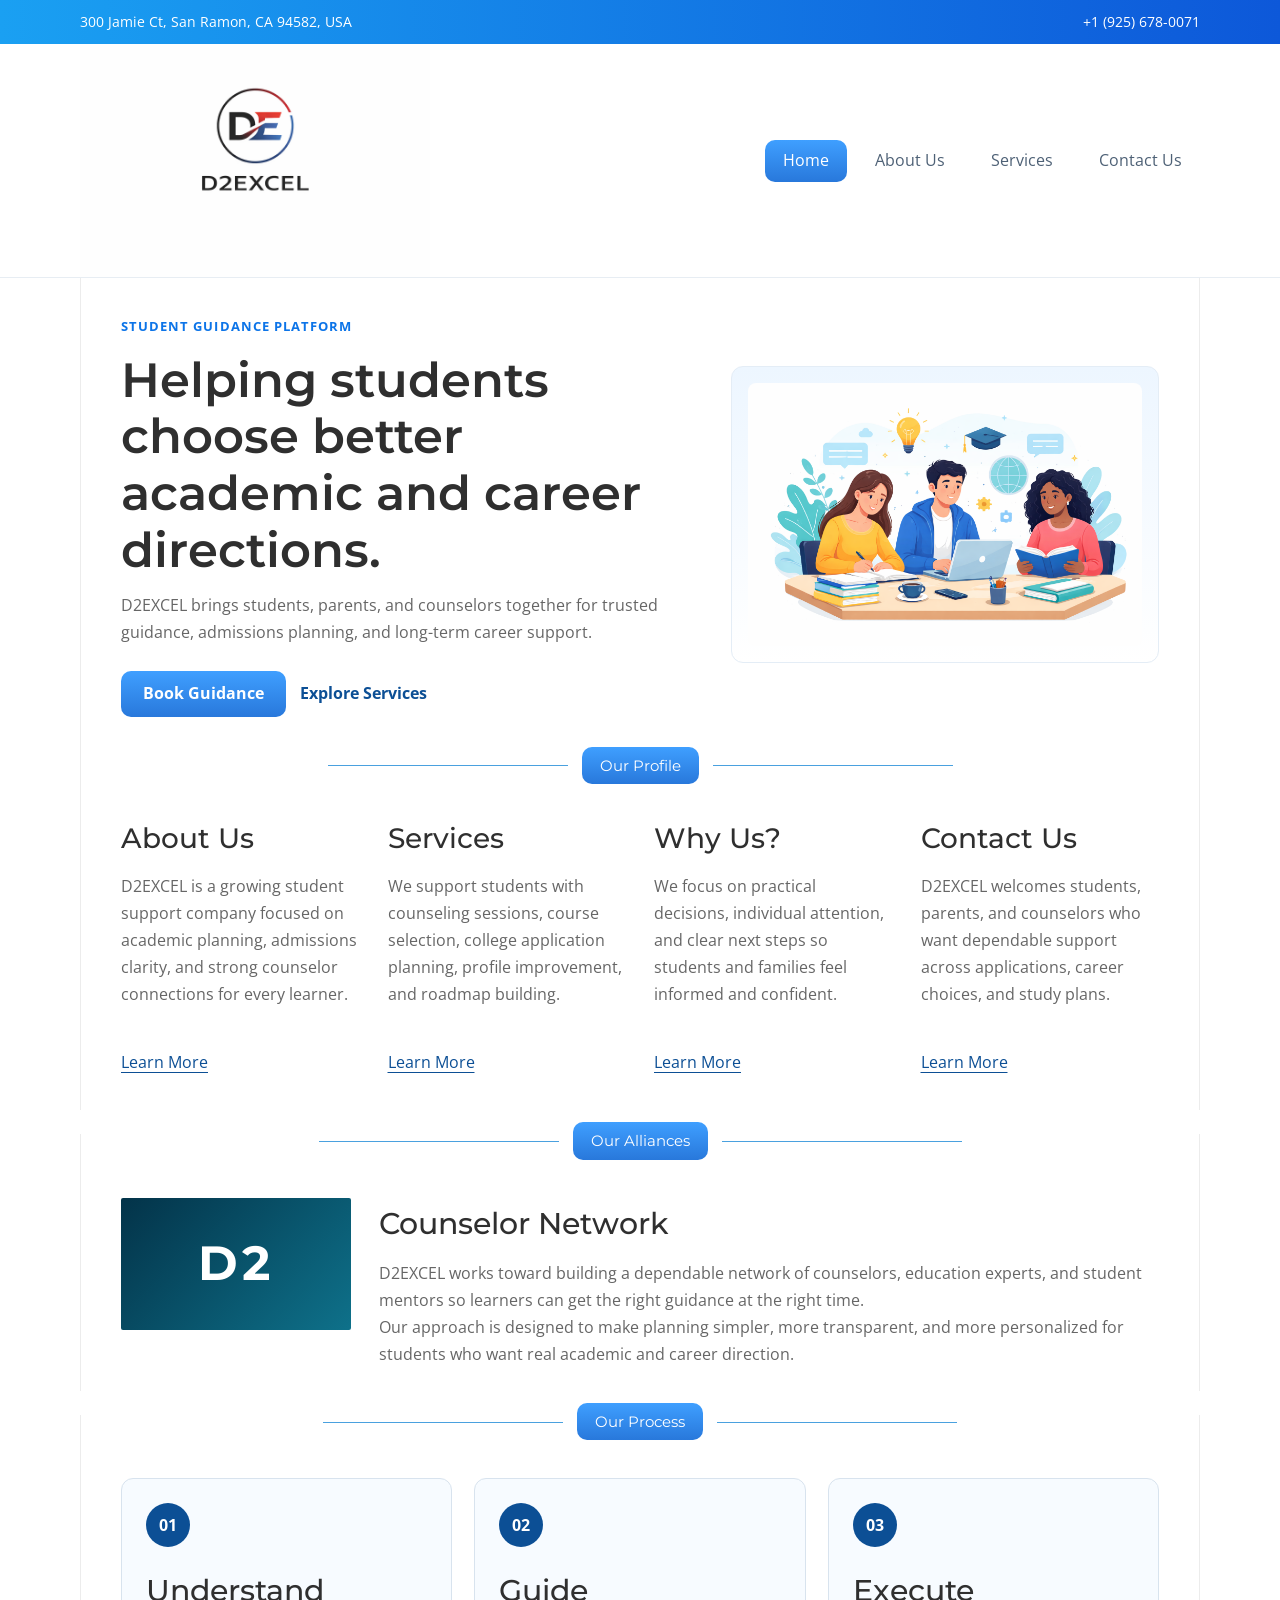
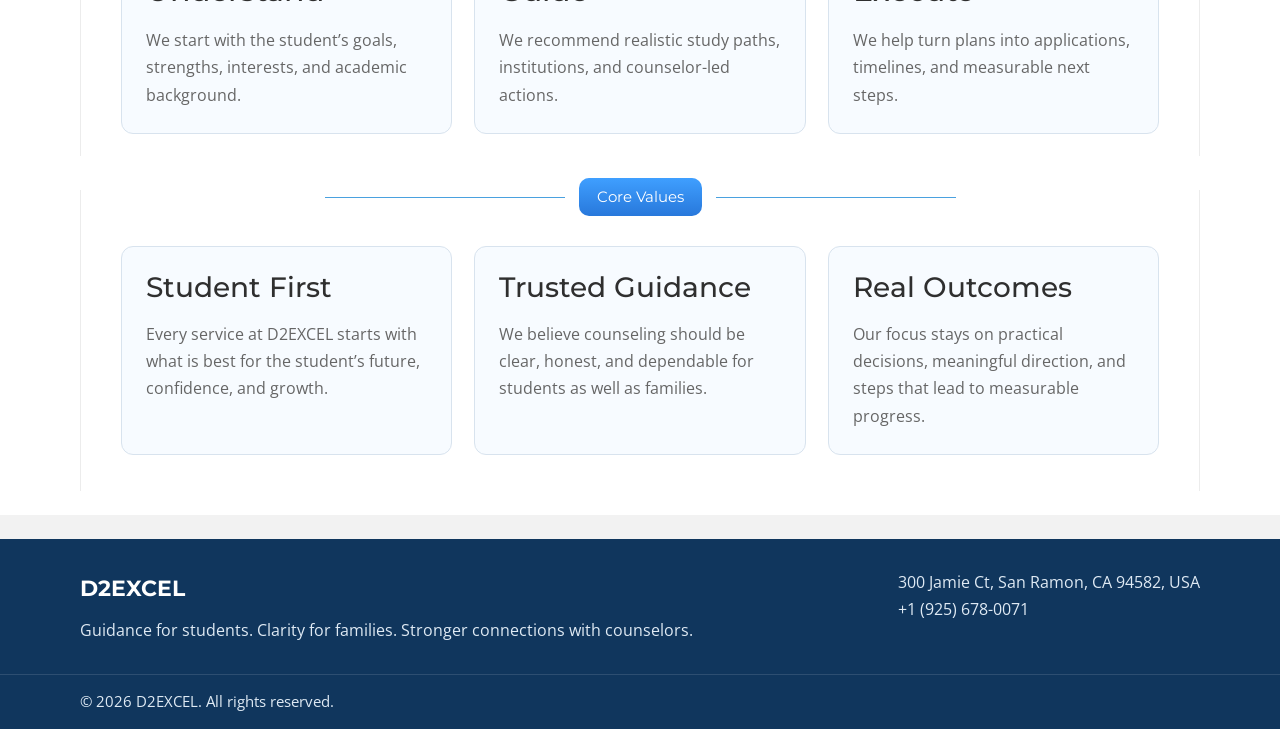
<file: index.html>
<!DOCTYPE html>
<html lang="en">
<head>
    <meta charset="UTF-8">
    <meta name="viewport" content="width=device-width, initial-scale=1.0">
    <meta name="description" content="D2EXCEL connects students and counselors through practical guidance, admissions support, and career planning.">
    <title>D2EXCEL | Desire to Excel</title>
    <link rel="stylesheet" href="css/style.css">
    <link rel="stylesheet" href="css/responsive.css">
    <link rel="preconnect" href="https://fonts.googleapis.com">
    <link rel="preconnect" href="https://fonts.gstatic.com" crossorigin>
    <link href="https://fonts.googleapis.com/css2?family=Open+Sans:wght@400;500;600;700&family=Montserrat:wght@500;600;700&display=swap" rel="stylesheet">
</head>
<body>
    <div id="navbar"></div>

    <main>
        <section class="hero-simple">
            <div class="container">
                <div class="hero-panel">
                    <div class="hero-copy">
                        <span class="eyebrow">Student Guidance Platform</span>
                        <h1>Helping students choose better academic and career directions.</h1>
                        <p>D2EXCEL brings students, parents, and counselors together for trusted guidance, admissions planning, and long-term career support.</p>
                        <div class="hero-actions">
                            <a class="btn-primary" href="contact.html">Book Guidance</a>
                            <a class="btn-link" href="#profile">Explore Services</a>
                        </div>
                    </div>
                    <div class="hero-visual">
                        <img src="assets/images/hero.png" alt="Students and counselors discussing future plans">
                    </div>
                </div>
            </div>
        </section>

        <section class="section-block" id="profile">
            <div class="container">
                <div class="section-tag">Our Profile</div>
                <div class="profile-grid">
                    <article class="profile-card">
                        <h2>About Us</h2>
                        <p>D2EXCEL is a growing student support company focused on academic planning, admissions clarity, and strong counselor connections for every learner.</p>
                        <a href="about.html">Learn More</a>
                    </article>
                    <article class="profile-card">
                        <h2>Services</h2>
                        <p>We support students with counseling sessions, course selection, college application planning, profile improvement, and roadmap building.</p>
                        <a href="services.html">Learn More</a>
                    </article>
                    <article class="profile-card">
                        <h2>Why Us?</h2>
                        <p>We focus on practical decisions, individual attention, and clear next steps so students and families feel informed and confident.</p>
                        <a href="about.html#why-us">Learn More</a>
                    </article>
                    <article class="profile-card">
                        <h2>Contact Us</h2>
                        <p>D2EXCEL welcomes students, parents, and counselors who want dependable support across applications, career choices, and study plans.</p>
                        <a href="contact.html">Learn More</a>
                    </article>
                </div>
            </div>
        </section>

        <section class="section-block">
            <div class="container">
                <div class="section-tag">Our Alliances</div>
                <div class="alliance-card">
                    <div class="alliance-logo">D2</div>
                    <div class="alliance-copy">
                        <h3>Counselor Network</h3>
                        <p>D2EXCEL works toward building a dependable network of counselors, education experts, and student mentors so learners can get the right guidance at the right time.</p>
                        <p>Our approach is designed to make planning simpler, more transparent, and more personalized for students who want real academic and career direction.</p>
                    </div>
                </div>
            </div>
        </section>

        <section class="section-block light-strip">
            <div class="container">
                <div class="section-tag">Our Process</div>
                <div class="process-grid">
                    <article class="process-card">
                        <span>01</span>
                        <h3>Understand</h3>
                        <p>We start with the student’s goals, strengths, interests, and academic background.</p>
                    </article>
                    <article class="process-card">
                        <span>02</span>
                        <h3>Guide</h3>
                        <p>We recommend realistic study paths, institutions, and counselor-led actions.</p>
                    </article>
                    <article class="process-card">
                        <span>03</span>
                        <h3>Execute</h3>
                        <p>We help turn plans into applications, timelines, and measurable next steps.</p>
                    </article>
                </div>
            </div>
        </section>

        <section class="section-block">
            <div class="container">
                <div class="section-tag">Core Values</div>
                <div class="content-grid values-grid">
                    <article class="content-card">
                        <h2>Student First</h2>
                        <p>Every service at D2EXCEL starts with what is best for the student’s future, confidence, and growth.</p>
                    </article>
                    <article class="content-card">
                        <h2>Trusted Guidance</h2>
                        <p>We believe counseling should be clear, honest, and dependable for students as well as families.</p>
                    </article>
                    <article class="content-card">
                        <h2>Real Outcomes</h2>
                        <p>Our focus stays on practical decisions, meaningful direction, and steps that lead to measurable progress.</p>
                    </article>
                </div>
            </div>
        </section>
    </main>

    <div id="footer"></div>

    <script src="js/main.js"></script>
</body>
</html>
</file>
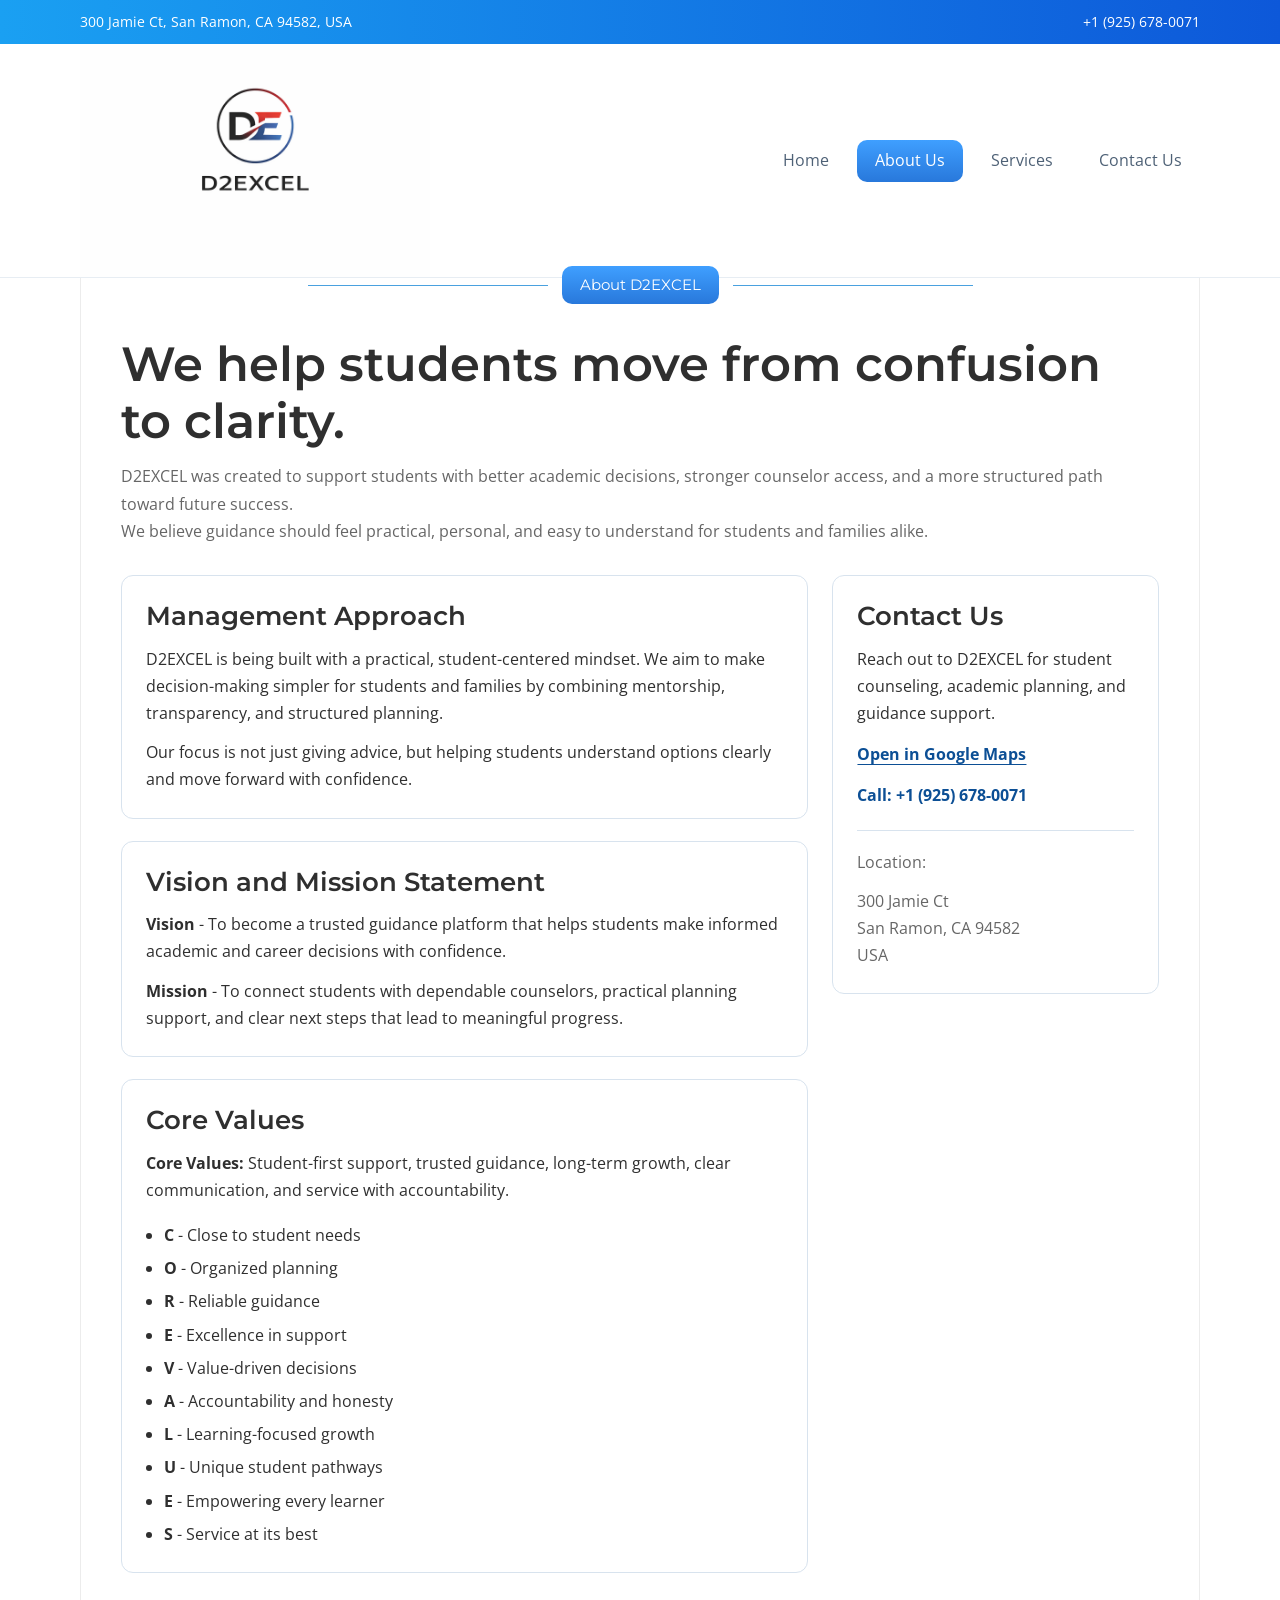
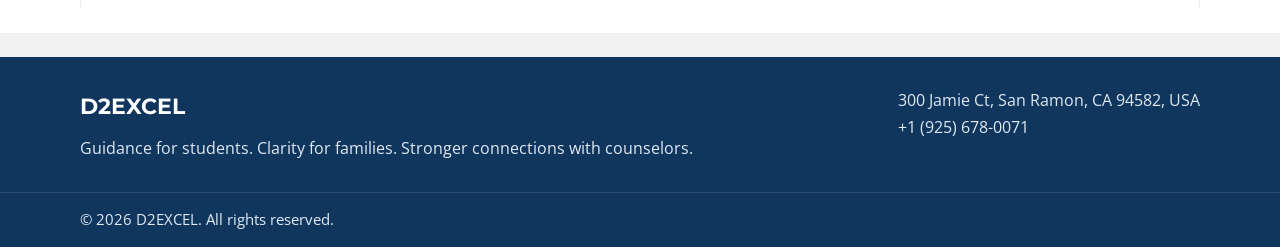
<file: about.html>
<!DOCTYPE html>
<html lang="en">
<head>
    <meta charset="UTF-8">
    <meta name="viewport" content="width=device-width, initial-scale=1.0">
    <meta name="description" content="About D2EXCEL and our mission to support students and counselors.">
    <title>About Us | D2EXCEL</title>
    <link rel="stylesheet" href="css/style.css">
    <link rel="stylesheet" href="css/responsive.css">
    <link rel="preconnect" href="https://fonts.googleapis.com">
    <link rel="preconnect" href="https://fonts.gstatic.com" crossorigin>
    <link href="https://fonts.googleapis.com/css2?family=Open+Sans:wght@400;500;600;700&family=Montserrat:wght@500;600;700&display=swap" rel="stylesheet">
</head>
<body>
    <div id="navbar"></div>

    <main class="inner-page">
        <div class="container">
            <div class="section-tag">About D2EXCEL</div>
            <section class="content-panel">
                <h1>We help students move from confusion to clarity.</h1>
                <p>D2EXCEL was created to support students with better academic decisions, stronger counselor access, and a more structured path toward future success.</p>
                <p>We believe guidance should feel practical, personal, and easy to understand for students and families alike.</p>
            </section>

            <section class="about-layout" id="why-us">
                <div class="about-main">
                    <div class="info-block">
                        <h2>Management Approach</h2>
                        <p>D2EXCEL is being built with a practical, student-centered mindset. We aim to make decision-making simpler for students and families by combining mentorship, transparency, and structured planning.</p>
                        <p>Our focus is not just giving advice, but helping students understand options clearly and move forward with confidence.</p>
                    </div>

                    <div class="info-block">
                        <h2>Vision and Mission Statement</h2>
                        <p><strong>Vision</strong> - To become a trusted guidance platform that helps students make informed academic and career decisions with confidence.</p>
                        <p><strong>Mission</strong> - To connect students with dependable counselors, practical planning support, and clear next steps that lead to meaningful progress.</p>
                    </div>

                    <div class="info-block">
                        <h2>Core Values</h2>
                        <p><strong>Core Values:</strong> Student-first support, trusted guidance, long-term growth, clear communication, and service with accountability.</p>
                        <ul class="value-list">
                            <li><strong>C</strong> - Close to student needs</li>
                            <li><strong>O</strong> - Organized planning</li>
                            <li><strong>R</strong> - Reliable guidance</li>
                            <li><strong>E</strong> - Excellence in support</li>
                            <li><strong>V</strong> - Value-driven decisions</li>
                            <li><strong>A</strong> - Accountability and honesty</li>
                            <li><strong>L</strong> - Learning-focused growth</li>
                            <li><strong>U</strong> - Unique student pathways</li>
                            <li><strong>E</strong> - Empowering every learner</li>
                            <li><strong>S</strong> - Service at its best</li>
                        </ul>
                    </div>
                </div>

                <aside class="contact-sidebar">
                    <h2>Contact Us</h2>
                    <p>Reach out to D2EXCEL for student counseling, academic planning, and guidance support.</p>
                    <a class="sidebar-link map-link" href="https://www.google.com/maps/search/?api=1&query=300+Jamie+Ct+San+Ramon+CA+94582" target="_blank" rel="noreferrer">Open in Google Maps</a>
                    <a class="sidebar-link" href="tel:+19256780071">Call: +1 (925) 678-0071</a>
                    <div class="sidebar-note">
                        <p>Location:</p>
                        <p>300 Jamie Ct<br>San Ramon, CA 94582<br>USA</p>
                    </div>
                </aside>
            </section>
        </div>
    </main>

    <div id="footer"></div>
    <script src="js/main.js"></script>
</body>
</html>
</file>
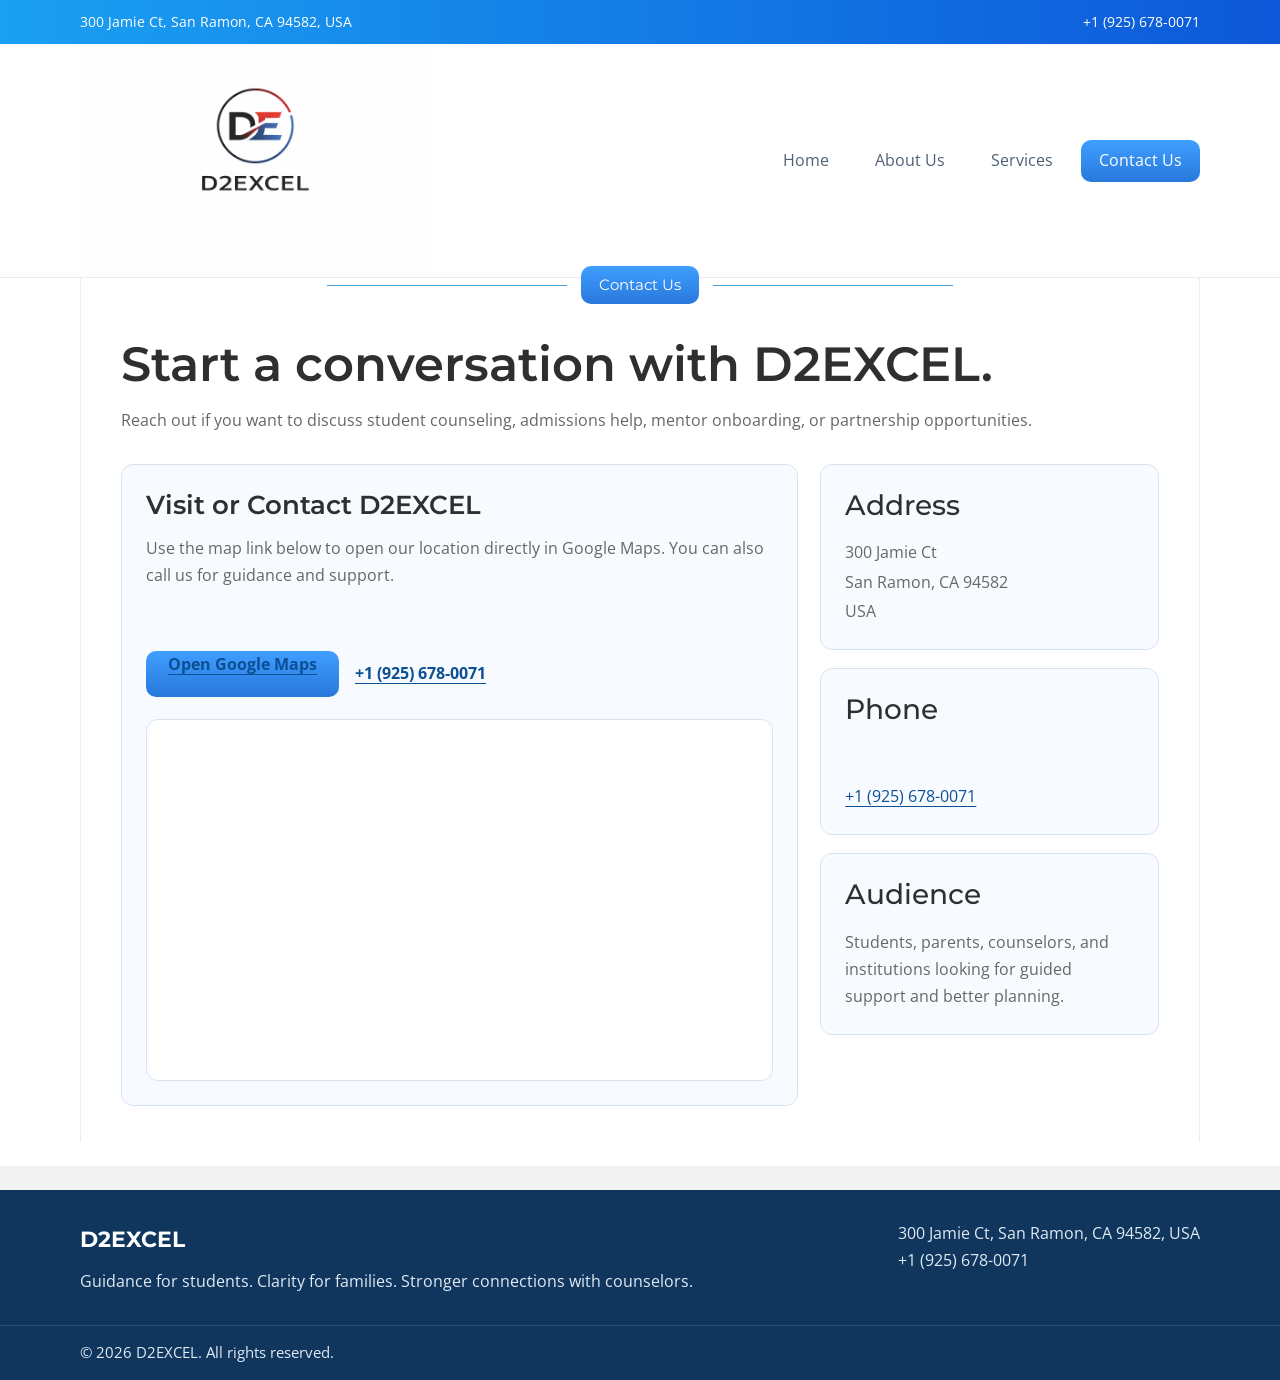
<file: contact.html>
<!DOCTYPE html>
<html lang="en">
<head>
    <meta charset="UTF-8">
    <meta name="viewport" content="width=device-width, initial-scale=1.0">
    <meta name="description" content="Contact D2EXCEL for student counseling and support.">
    <title>Contact Us | D2EXCEL</title>
    <link rel="stylesheet" href="css/style.css">
    <link rel="stylesheet" href="css/responsive.css">
    <link rel="preconnect" href="https://fonts.googleapis.com">
    <link rel="preconnect" href="https://fonts.gstatic.com" crossorigin>
    <link href="https://fonts.googleapis.com/css2?family=Open+Sans:wght@400;500;600;700&family=Montserrat:wght@500;600;700&display=swap" rel="stylesheet">
</head>
<body>
    <div id="navbar"></div>

    <main class="inner-page">
        <div class="container">
            <div class="section-tag">Contact Us</div>
            <section class="content-panel">
                <h1>Start a conversation with D2EXCEL.</h1>
                <p>Reach out if you want to discuss student counseling, admissions help, mentor onboarding, or partnership opportunities.</p>
            </section>

            <section class="contact-layout">
                <div class="content-card contact-card-large">
                    <h2>Visit or Contact D2EXCEL</h2>
                    <p>Use the map link below to open our location directly in Google Maps. You can also call us for guidance and support.</p>

                    <div class="contact-actions">
                        <a class="btn-primary" href="https://www.google.com/maps/search/?api=1&query=300+Jamie+Ct+San+Ramon+CA+94582" target="_blank" rel="noreferrer">Open Google Maps</a>
                        <a class="btn-link contact-phone" href="tel:+19256780071">+1 (925) 678-0071</a>
                    </div>

                    <div class="map-frame">
                        <iframe
                            title="D2EXCEL location map"
                            src="https://www.google.com/maps?q=300+Jamie+Ct+San+Ramon+CA+94582&output=embed"
                            loading="lazy"
                            referrerpolicy="no-referrer-when-downgrade">
                        </iframe>
                    </div>
                </div>

                <div class="contact-info-stack">
                    <article class="content-card">
                        <h2>Address</h2>
                        <p>300 Jamie Ct<br>San Ramon, CA 94582<br>USA</p>
                    </article>
                    <article class="content-card">
                        <h2>Phone</h2>
                        <p><a href="tel:+19256780071">+1 (925) 678-0071</a></p>
                    </article>
                    <article class="content-card">
                        <h2>Audience</h2>
                        <p>Students, parents, counselors, and institutions looking for guided support and better planning.</p>
                    </article>
                </div>
            </section>
        </div>
    </main>

    <div id="footer"></div>
    <script src="js/main.js"></script>
</body>
</html>
</file>
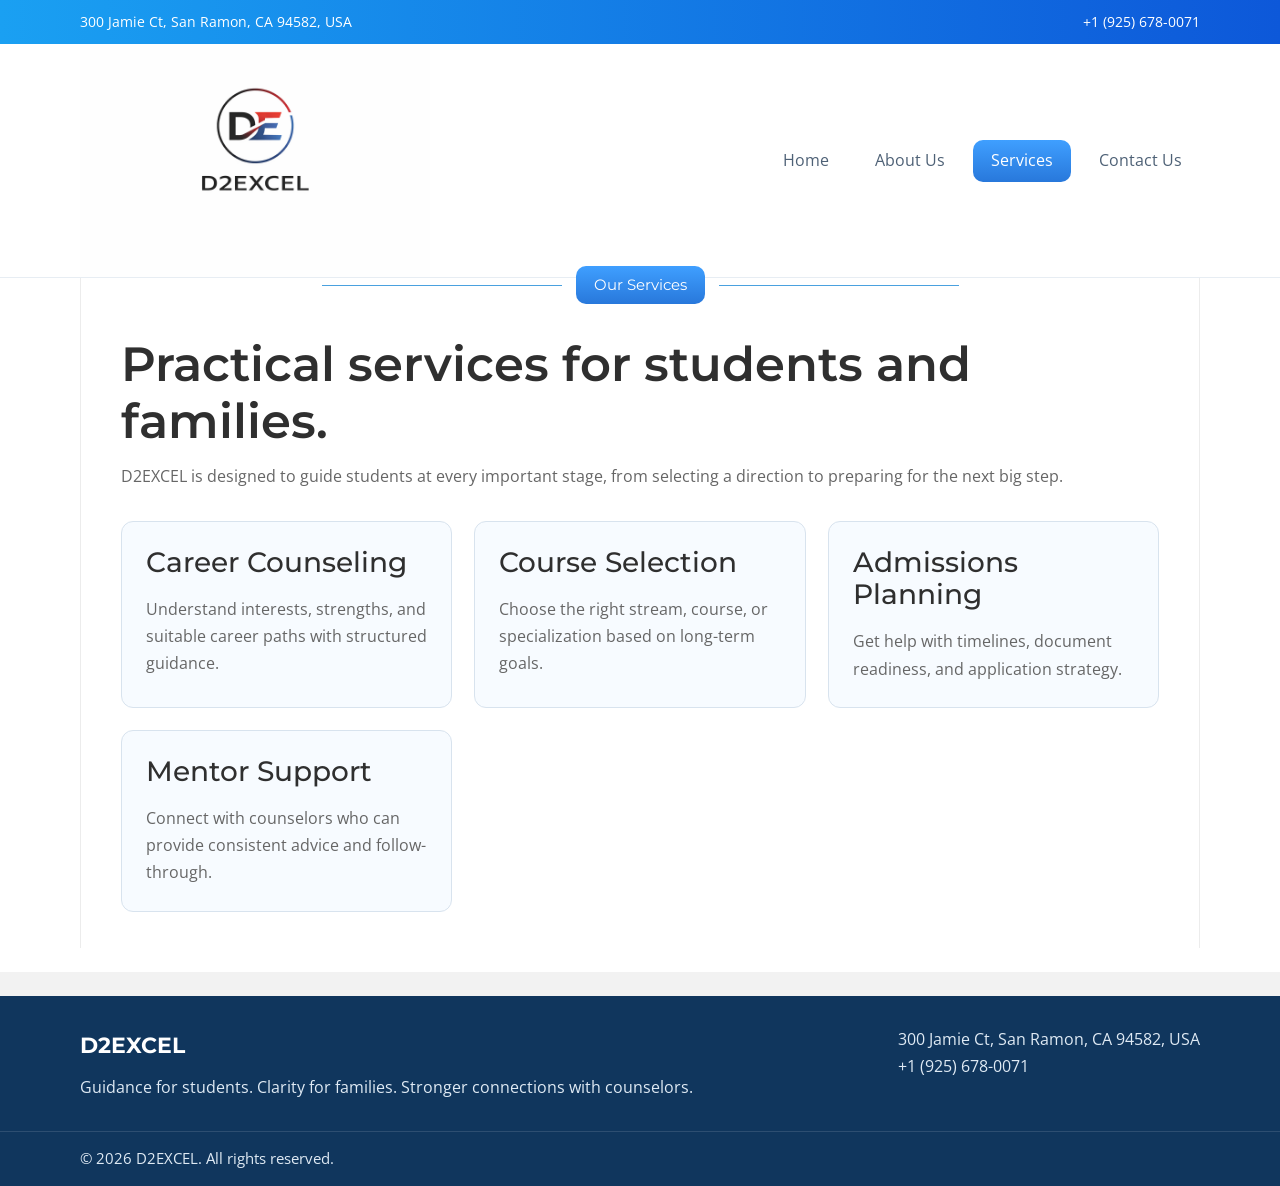
<file: services.html>
<!DOCTYPE html>
<html lang="en">
<head>
    <meta charset="UTF-8">
    <meta name="viewport" content="width=device-width, initial-scale=1.0">
    <meta name="description" content="Explore D2EXCEL services for students, parents, and counselors.">
    <title>Services | D2EXCEL</title>
    <link rel="stylesheet" href="css/style.css">
    <link rel="stylesheet" href="css/responsive.css">
    <link rel="preconnect" href="https://fonts.googleapis.com">
    <link rel="preconnect" href="https://fonts.gstatic.com" crossorigin>
    <link href="https://fonts.googleapis.com/css2?family=Open+Sans:wght@400;500;600;700&family=Montserrat:wght@500;600;700&display=swap" rel="stylesheet">
</head>
<body>
    <div id="navbar"></div>

    <main class="inner-page">
        <div class="container">
            <div class="section-tag">Our Services</div>
            <section class="content-panel">
                <h1>Practical services for students and families.</h1>
                <p>D2EXCEL is designed to guide students at every important stage, from selecting a direction to preparing for the next big step.</p>
            </section>

            <section class="content-grid">
                <article class="content-card">
                    <h2>Career Counseling</h2>
                    <p>Understand interests, strengths, and suitable career paths with structured guidance.</p>
                </article>
                <article class="content-card">
                    <h2>Course Selection</h2>
                    <p>Choose the right stream, course, or specialization based on long-term goals.</p>
                </article>
                <article class="content-card">
                    <h2>Admissions Planning</h2>
                    <p>Get help with timelines, document readiness, and application strategy.</p>
                </article>
                <article class="content-card">
                    <h2>Mentor Support</h2>
                    <p>Connect with counselors who can provide consistent advice and follow-through.</p>
                </article>
            </section>
        </div>
    </main>

    <div id="footer"></div>
    <script src="js/main.js"></script>
</body>
</html>
</file>
<file: css/style.css>
* {
    margin: 0;
    padding: 0;
    box-sizing: border-box;
}

:root {
    --blue: #0c74e8;
    --blue-dark: #0c4f95;
    --ink: #2f2f2f;
    --muted: #666;
    --line: #d8e3ee;
    --panel: #ffffff;
    --bg: #f2f2f2;
    --soft: #f7fbff;
}

html {
    scroll-behavior: smooth;
}

body {
    font-family: "Open Sans", sans-serif;
    background: var(--bg);
    color: var(--ink);
    line-height: 1.7;
}

a {
    color: inherit;
    text-decoration: none;
}

img {
    display: block;
    max-width: 100%;
}

.container {
    width: min(1120px, calc(100% - 32px));
    margin: 0 auto;
}

.topbar {
    background: linear-gradient(90deg, #1aa0f2 0%, #0d58d9 100%);
    color: #fff;
    font-size: 0.88rem;
}

.topbar-inner {
    min-height: 44px;
    display: flex;
    justify-content: space-between;
    align-items: center;
    gap: 18px;
}

.topbar-links {
    display: flex;
    gap: 18px;
    flex-wrap: wrap;
}

.header {
    background: #fff;
    border-bottom: 1px solid #e7edf3;
}

.nav-container {
    min-height: 142px;
    display: flex;
    justify-content: space-between;
    align-items: center;
    gap: 24px;
}

.brand {
    display: inline-flex;
    align-items: center;
    flex-shrink: 0;
}

.brand-logo {
    display: block;
    width: clamp(220px, 30vw, 350px);
    height: auto;
}

.menu-toggle {
    display: none;
    border: 1px solid #c9d6e4;
    background: #fff;
    color: var(--blue-dark);
    padding: 10px 14px;
    border-radius: 6px;
    font-weight: 700;
}

.nav-links {
    list-style: none;
    display: flex;
    align-items: center;
    gap: 10px;
}

.nav-links a {
    display: inline-flex;
    align-items: center;
    justify-content: center;
    min-height: 42px;
    padding: 0 18px;
    border-radius: 10px;
    color: #4e6176;
    font-size: 1rem;
}

.nav-links a:hover,
.nav-links a.active {
    background: linear-gradient(180deg, #3f9fff 0%, #2878db 100%);
    color: #fff;
}

.hero-simple,
.section-block,
.inner-page {
    background: #fff;
}

.hero-simple .container,
.section-block .container,
.inner-page .container {
    border-left: 1px solid #ececec;
    border-right: 1px solid #ececec;
}

.hero-panel {
    padding: 34px 40px 42px;
    display: grid;
    grid-template-columns: 1.15fr 0.85fr;
    align-items: center;
    gap: 32px;
}

.eyebrow {
    display: inline-block;
    margin-bottom: 14px;
    color: var(--blue);
    font-weight: 700;
    text-transform: uppercase;
    letter-spacing: 0.08em;
    font-size: 0.82rem;
}

.hero-copy h1,
.content-panel h1 {
    font-family: "Montserrat", sans-serif;
    font-size: clamp(2rem, 4vw, 3rem);
    line-height: 1.18;
    margin-bottom: 14px;
    font-weight: 600;
}

.hero-copy p,
.content-panel p,
.profile-card p,
.alliance-copy p,
.process-card p,
.content-card p {
    color: var(--muted);
}

.hero-actions {
    display: flex;
    flex-wrap: wrap;
    gap: 14px;
    margin-top: 24px;
}

.btn-primary {
    display: inline-flex;
    align-items: center;
    justify-content: center;
    min-height: 46px;
    padding: 0 22px;
    border-radius: 10px;
    background: linear-gradient(180deg, #3f9fff 0%, #2878db 100%);
    color: #fff;
    font-weight: 700;
}

.btn-link {
    display: inline-flex;
    align-items: center;
    min-height: 46px;
    color: var(--blue-dark);
    font-weight: 700;
}

.hero-visual {
    background: linear-gradient(180deg, #edf6ff 0%, #ffffff 100%);
    border: 1px solid #e4edf6;
    border-radius: 12px;
    padding: 16px;
}

.hero-visual img {
    width: 100%;
    border-radius: 8px;
}

.section-block {
    padding-bottom: 24px;
}

.section-tag {
    width: fit-content;
    margin: 0 auto;
    padding: 6px 18px;
    border-radius: 10px;
    background: linear-gradient(180deg, #3f9fff 0%, #2878db 100%);
    color: #fff;
    font-family: "Montserrat", sans-serif;
    font-size: 0.95rem;
    position: relative;
    top: -12px;
}

.section-tag::before,
.section-tag::after {
    content: "";
    position: absolute;
    top: 50%;
    width: 240px;
    border-top: 1px solid #4aa1df;
}

.section-tag::before {
    right: calc(100% + 14px);
}

.section-tag::after {
    left: calc(100% + 14px);
}

.profile-grid {
    padding: 26px 40px 18px;
    display: grid;
    grid-template-columns: repeat(4, 1fr);
    gap: 28px;
}

.profile-card {
    min-height: 270px;
}

.profile-card h2,
.content-card h2 {
    font-family: "Montserrat", sans-serif;
    font-size: clamp(1.65rem, 2.2vw, 2.1rem);
    line-height: 1.15;
    margin-bottom: 18px;
    font-weight: 500;
}

.profile-card a,
.content-card a {
    display: inline-block;
    margin-top: 40px;
    color: var(--blue-dark);
    text-decoration: underline;
    text-underline-offset: 4px;
}

.alliance-card,
.content-panel,
.content-grid,
.process-grid,
.about-layout,
.contact-layout {
    padding: 26px 40px 22px;
}

.alliance-card {
    display: grid;
    grid-template-columns: 230px 1fr;
    gap: 28px;
    align-items: start;
}

.alliance-logo {
    min-height: 132px;
    border-radius: 2px;
    background: linear-gradient(135deg, #033349 0%, #0e718a 100%);
    color: #fff;
    font-family: "Montserrat", sans-serif;
    font-size: 3rem;
    font-weight: 700;
    display: grid;
    place-items: center;
    letter-spacing: 0.08em;
}

.alliance-copy h3,
.process-card h3 {
    font-family: "Montserrat", sans-serif;
    font-size: 1.9rem;
    font-weight: 500;
    margin-bottom: 10px;
}

.light-strip {
    padding-bottom: 34px;
}

.process-grid,
.content-grid {
    display: grid;
    gap: 22px;
}

.process-grid {
    grid-template-columns: repeat(3, 1fr);
}

.content-grid {
    grid-template-columns: repeat(3, 1fr);
    padding-top: 8px;
    padding-bottom: 36px;
}

.about-layout {
    display: grid;
    grid-template-columns: minmax(0, 2fr) minmax(280px, 0.95fr);
    gap: 24px;
    align-items: start;
    padding-top: 8px;
    padding-bottom: 36px;
}

.about-main {
    display: grid;
    gap: 22px;
}

.info-block,
.contact-sidebar,
.contact-card-large {
    border: 1px solid var(--line);
    background: #fff;
    border-radius: 12px;
    padding: 24px;
}

.info-block h2,
.contact-sidebar h2,
.contact-card-large h2 {
    font-family: "Montserrat", sans-serif;
    font-size: 1.65rem;
    line-height: 1.2;
    margin-bottom: 14px;
    font-weight: 600;
}

.info-block p + p,
.contact-sidebar p + p {
    margin-top: 12px;
}

.value-list {
    margin: 18px 0 0 18px;
    color: var(--ink);
}

.value-list li + li {
    margin-top: 6px;
}

.contact-sidebar {
    position: sticky;
    top: 24px;
}

.sidebar-link {
    display: block;
    margin-top: 14px;
    color: var(--blue-dark);
    font-weight: 700;
}

.map-link {
    text-decoration: underline;
    text-underline-offset: 4px;
}

.sidebar-note {
    margin-top: 20px;
    padding-top: 18px;
    border-top: 1px solid var(--line);
    color: var(--muted);
}

.contact-layout {
    display: grid;
    grid-template-columns: minmax(0, 1.8fr) minmax(260px, 0.9fr);
    gap: 22px;
    align-items: start;
    padding-top: 8px;
    padding-bottom: 36px;
}

.contact-card-large {
    background: var(--soft);
}

.contact-actions {
    display: flex;
    flex-wrap: wrap;
    gap: 16px;
    align-items: center;
    margin: 22px 0;
}

.contact-phone {
    min-height: auto;
}

.map-frame {
    border: 1px solid var(--line);
    border-radius: 12px;
    overflow: hidden;
    background: #fff;
}

.map-frame iframe {
    display: block;
    width: 100%;
    min-height: 360px;
    border: 0;
}

.contact-info-stack {
    display: grid;
    gap: 18px;
}

.values-grid {
    padding-top: 18px;
}

.process-card,
.content-card {
    border: 1px solid var(--line);
    background: var(--soft);
    border-radius: 12px;
    padding: 24px;
}

.process-card span {
    display: inline-flex;
    width: 44px;
    height: 44px;
    border-radius: 50%;
    align-items: center;
    justify-content: center;
    background: var(--blue-dark);
    color: #fff;
    font-weight: 700;
    margin-bottom: 18px;
}

.inner-page {
    min-height: calc(100vh - 260px);
    padding-bottom: 24px;
}

.content-panel {
    padding-top: 20px;
}

.footer {
    background: #10365d;
    color: #dfeaf4;
    margin-top: 24px;
}

.footer-inner {
    padding: 30px 0;
    display: flex;
    justify-content: space-between;
    gap: 24px;
}

.footer h3 {
    font-family: "Montserrat", sans-serif;
    font-size: 1.4rem;
    margin-bottom: 10px;
    color: #fff;
}

.footer a {
    color: #dfeaf4;
}

.content-card br {
    display: block;
    content: "";
    margin-bottom: 2px;
}

.footer-bottom {
    border-top: 1px solid rgba(255, 255, 255, 0.12);
    padding: 14px 0;
    font-size: 0.94rem;
}
</file>
<file: css/responsive.css>
@media (max-width: 1080px) {
    .hero-panel,
    .alliance-card,
    .process-grid,
    .content-grid,
    .profile-grid,
    .about-layout,
    .contact-layout {
        grid-template-columns: 1fr 1fr;
    }

    .profile-grid {
        gap: 22px;
    }

    .section-tag::before,
    .section-tag::after {
        width: 120px;
    }
}

@media (max-width: 820px) {
    .topbar-inner,
    .nav-container,
    .footer-inner,
    .hero-panel,
    .alliance-card,
    .process-grid,
    .content-grid,
    .profile-grid,
    .about-layout,
    .contact-layout {
        grid-template-columns: 1fr;
        flex-direction: column;
        align-items: flex-start;
    }

    .topbar-inner,
    .nav-container,
    .footer-inner {
        display: flex;
    }

    .nav-container {
        min-height: auto;
        padding: 20px 0;
    }

    .menu-toggle {
        display: inline-flex;
    }

    .nav {
        width: 100%;
        display: none;
    }

    .nav.open {
        display: block;
    }

    .nav-links {
        width: 100%;
        flex-direction: column;
        align-items: stretch;
        padding-top: 12px;
    }

    .nav-links a {
        justify-content: flex-start;
        padding: 10px 14px;
    }

    .hero-panel,
    .alliance-card,
    .content-panel,
    .content-grid,
    .process-grid,
    .profile-grid,
    .about-layout,
    .contact-layout {
        padding-left: 20px;
        padding-right: 20px;
    }

    .profile-card {
        min-height: auto;
    }

    .profile-card a {
        margin-top: 20px;
    }

    .section-tag::before,
    .section-tag::after {
        display: none;
    }

    .contact-sidebar {
        position: static;
    }
}

@media (max-width: 560px) {
    .brand-logo {
        width: min(240px, 62vw);
    }

    .topbar {
        font-size: 0.8rem;
    }

    .topbar-inner {
        padding: 10px 0;
    }

    .hero-actions {
        width: 100%;
        flex-direction: column;
    }

    .btn-primary,
    .btn-link {
        width: 100%;
        justify-content: center;
    }
}
</file>
